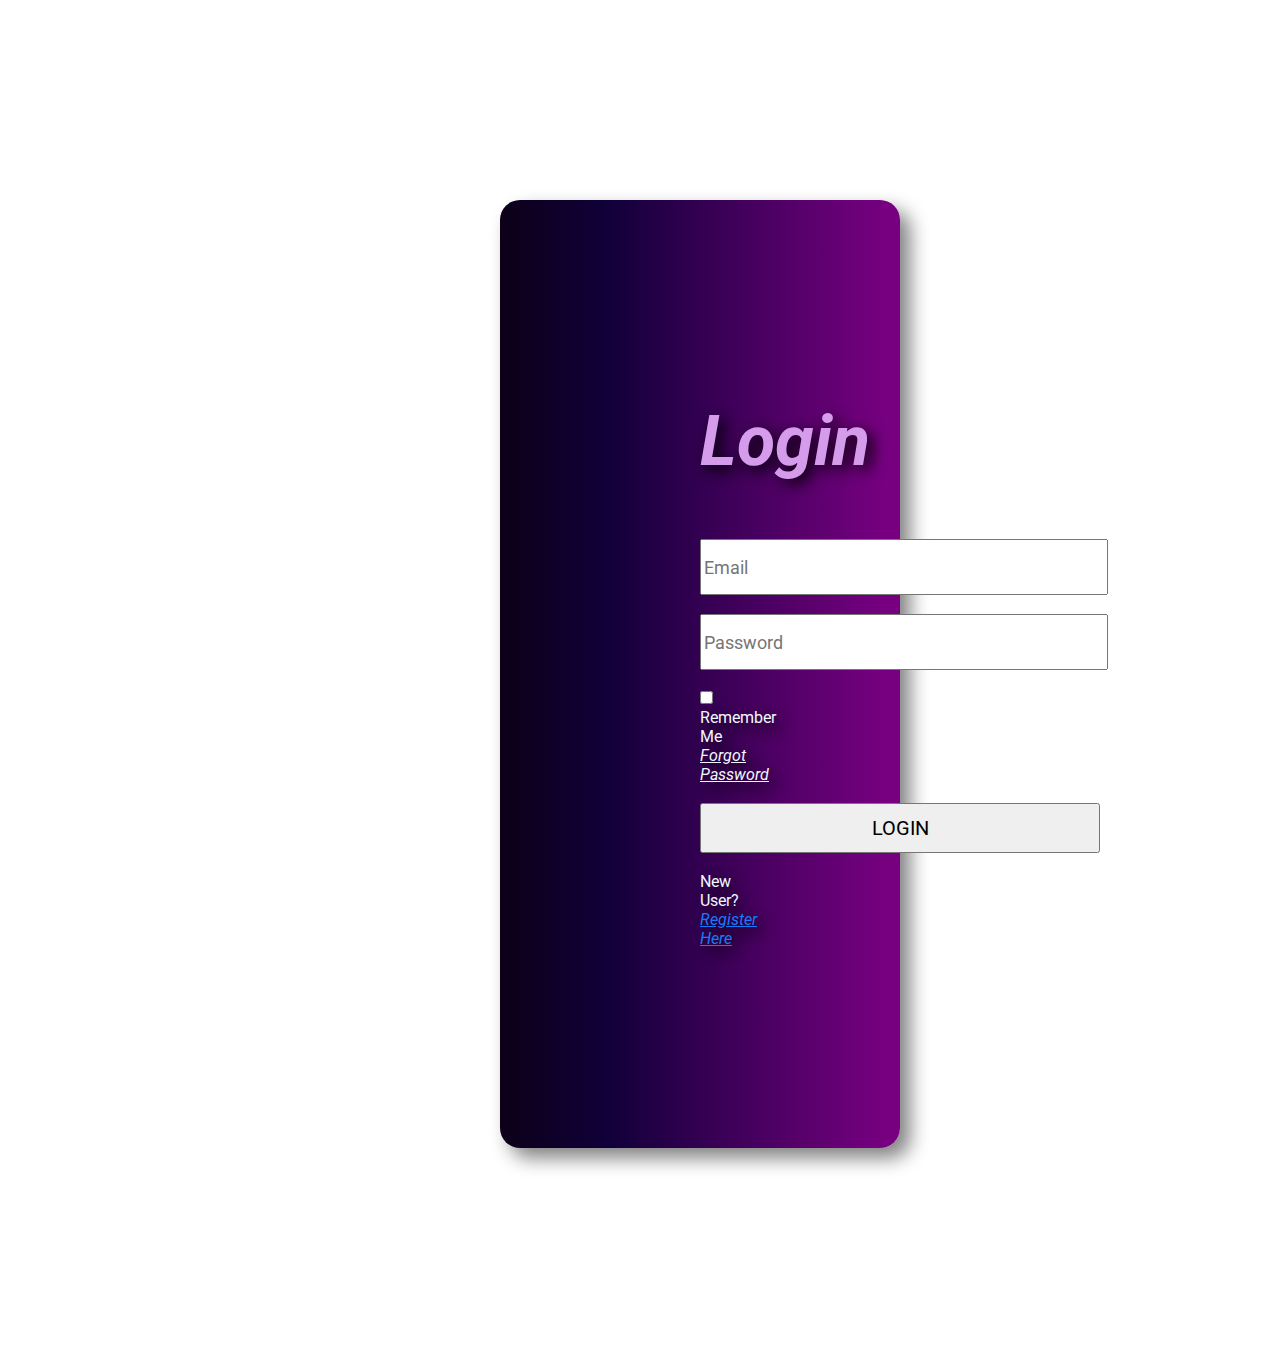
<file: index.html>
<!DOCTYPE html>
<html lang="en">
  <head>
    <meta charset="UTF-8" />
    <meta http-equiv="X-UA-Compatible" content="IE=edge" />
    <meta name="viewport" content="width=device-width, initial-scale=1.0" />
    <title>Login Page</title>
    <link rel="stylesheet" href="styling/style.css" />
    <link rel="preconnect" href="https://fonts.googleapis.com" />
    <link rel="preconnect" href="https://fonts.gstatic.com" crossorigin />
    <link
      href="https://fonts.googleapis.com/css2?family=Roboto:ital,wght@0,100;0,400;0,700;0,900;1,100;1,400;1,700;1,900&display=swap"
      rel="stylesheet"
    />
  </head>
  <body>
    <div class="box">
      <h1 class="title">Login</h1>

      <br /><br /><br /><br />
      <input type="text" placeholder="Email" class="input" />

      <br /><br />

      <input type="password" placeholder="Password" class="input" />

      <br /><br />

      <input type="checkbox" />
      <p class="remember">Remember Me</p>
      <a href="#" class="forgot-pass">Forgot Password</a>

      <br /><br />

      <button class="btn">LOGIN</button>

      <br /><br />

      <p class="new-user">
        New User? <span><a href="#" class="register">Register Here</a></span>
      </p>
    </div>
  </body>
</html>
</file>
<file: styling/style.css>
* {
  margin: 0px;
  color: aliceblue;
  font-family: "Roboto", sans-serif;
}

.box {
  text-align: center;
  font: 400;
  background: rgb(13, 0, 24);
  background: linear-gradient(
    90deg,
    rgba(13, 0, 24, 1) 0%,
    rgba(16, 0, 57, 1) 26%,
    rgba(118, 0, 128, 1) 96%
  );

  margin: 200px 500px;
  padding: 200px;
  border-radius: 20px;
  box-shadow: 10px 10px 19px grey;
}

.title {
  color: #d59ceb;
  font: 900;
  font-style: italic;
  display: inline;
  font-size: 70px;
  text-shadow: 5px 5px 15px rgb(0, 0, 0);
}

.remember {
  font: 400;
  display: inline;
  padding-right: 160px;
  text-align: left;
  text-shadow: 5px 5px 15px rgb(0, 0, 0);
}

.forgot-pass {
  display: inline;
  text-align: right;
  text-shadow: 5px 5px 15px rgb(0, 0, 0);
  text-decoration: underline;
}

.new-user {
  display: inline;
  text-shadow: 5px 5px 15px rgb(0, 0, 0);
}

.input {
  font-size: 18px;
  width: 400px;
  height: 50px;
  color: black;
}

.btn {
  font-size: 20px;
  color: black;
  width: 400px;
  height: 50px;
}
a {
  font-style: italic;
}
.register {
  color: #177cf8;
}
</file>
